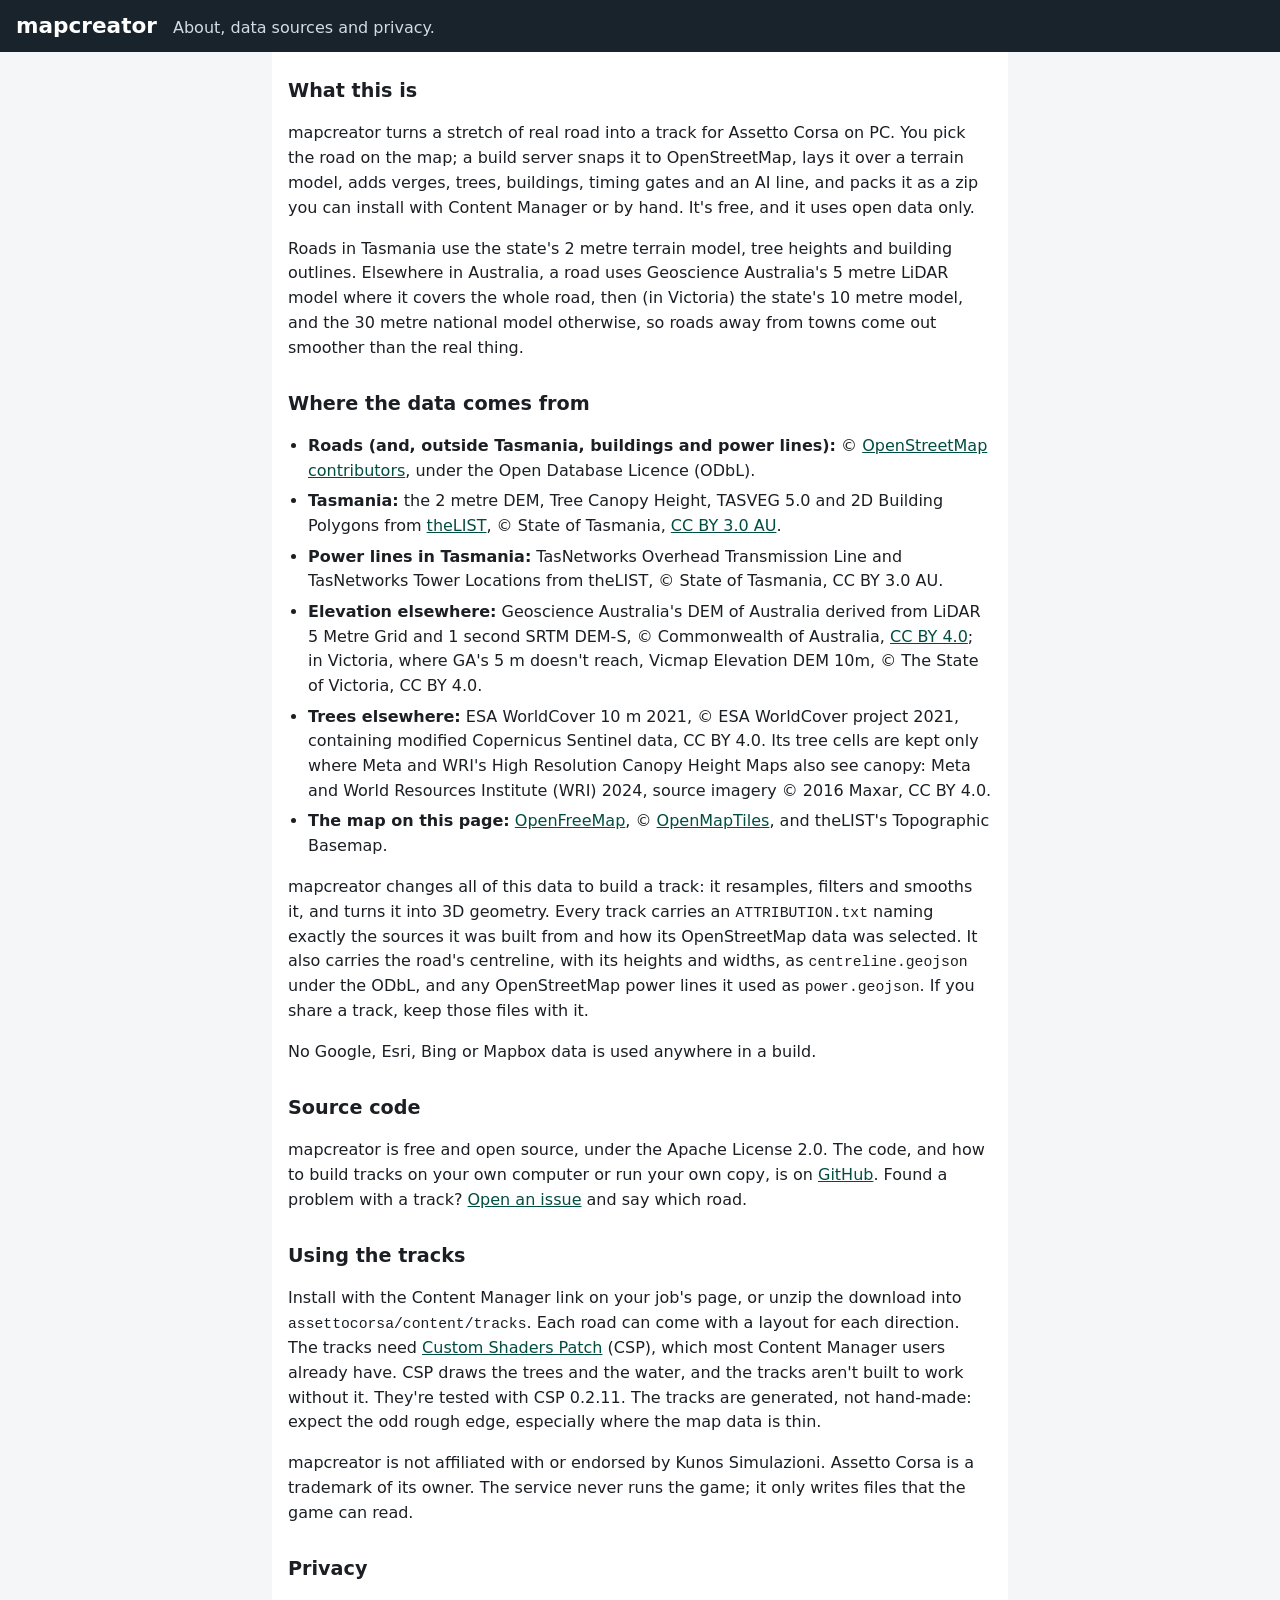
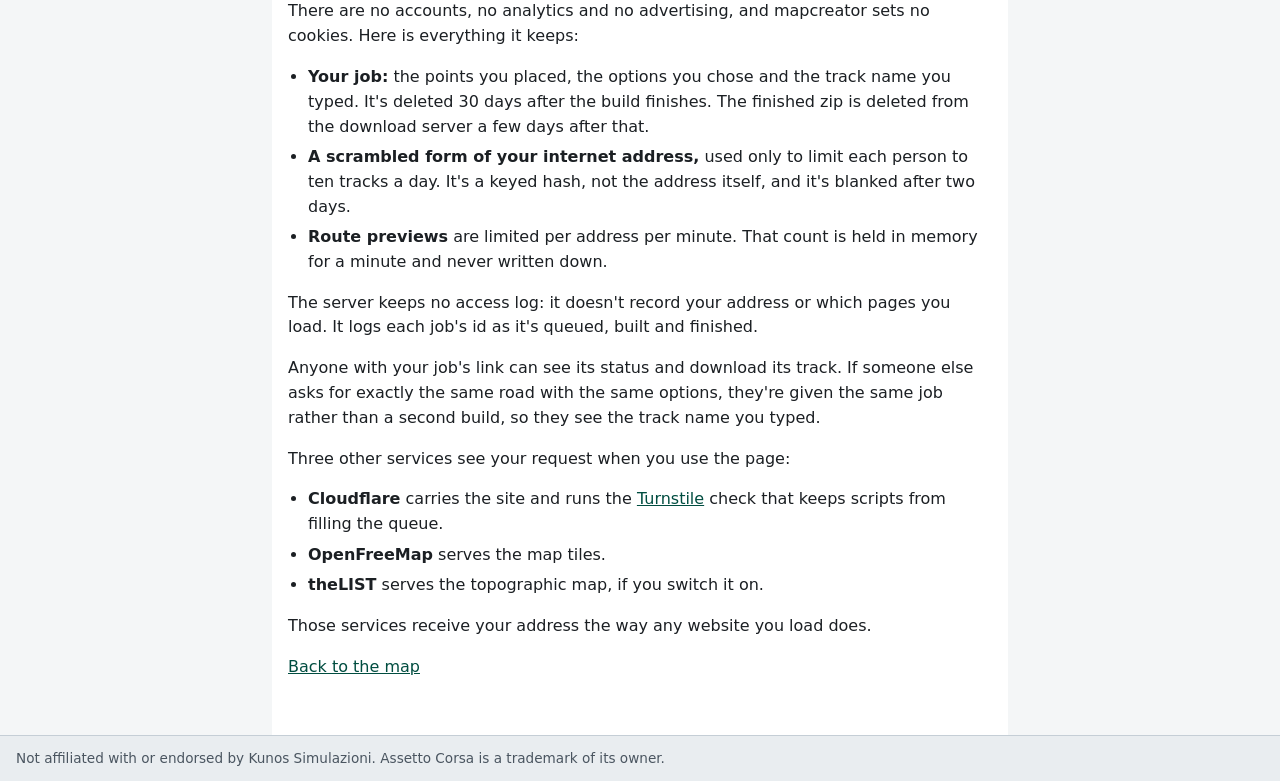
<file: src/mapcreator/service/static/about.html>
<!doctype html>
<html lang="en-AU">
<head>
  <meta charset="utf-8">
  <meta name="viewport" content="width=device-width, initial-scale=1">
  <title>About mapcreator: data, licences and privacy</title>
  <meta name="description" content="How mapcreator builds Assetto Corsa tracks from open data, where the data comes from, and what the service keeps about you.">
  <link rel="icon" href="data:,">
  <link rel="stylesheet" href="style.css">
</head>
<body>
  <header class="site-header">
    <h1><a class="home-link" href="./">mapcreator</a></h1>
    <p>About, data sources and privacy.</p>
  </header>

  <main class="prose">
    <h2>What this is</h2>
    <p>mapcreator turns a stretch of real road into a track for Assetto Corsa on PC. You pick the road on the map; a build server snaps it to OpenStreetMap, lays it over a terrain model, adds verges, trees, buildings, timing gates and an AI line, and packs it as a zip you can install with Content Manager or by hand. It's free, and it uses open data only.</p>
    <p>Roads in Tasmania use the state's 2 metre terrain model, tree heights and building outlines. Elsewhere in Australia, a road uses Geoscience Australia's 5 metre LiDAR model where it covers the whole road, then (in Victoria) the state's 10 metre model, and the 30 metre national model otherwise, so roads away from towns come out smoother than the real thing.</p>

    <h2>Where the data comes from</h2>
    <ul>
      <li><strong>Roads (and, outside Tasmania, buildings and power lines):</strong> © <a href="https://www.openstreetmap.org/copyright" rel="noopener">OpenStreetMap contributors</a>, under the Open Database Licence (ODbL).</li>
      <li><strong>Tasmania:</strong> the 2 metre DEM, Tree Canopy Height, TASVEG 5.0 and 2D Building Polygons from <a href="https://www.thelist.tas.gov.au/" rel="noopener">theLIST</a>, © State of Tasmania, <a href="https://creativecommons.org/licenses/by/3.0/au/" rel="noopener">CC BY 3.0 AU</a>.</li>
      <li><strong>Power lines in Tasmania:</strong> TasNetworks Overhead Transmission Line and TasNetworks Tower Locations from theLIST, © State of Tasmania, CC BY 3.0 AU.</li>
      <li><strong>Elevation elsewhere:</strong> Geoscience Australia's DEM of Australia derived from LiDAR 5 Metre Grid and 1 second SRTM DEM-S, © Commonwealth of Australia, <a href="https://creativecommons.org/licenses/by/4.0/" rel="noopener">CC BY 4.0</a>; in Victoria, where GA's 5 m doesn't reach, Vicmap Elevation DEM 10m, © The State of Victoria, CC BY 4.0.</li>
      <li><strong>Trees elsewhere:</strong> ESA WorldCover 10 m 2021, © ESA WorldCover project 2021, containing modified Copernicus Sentinel data, CC BY 4.0. Its tree cells are kept only where Meta and WRI's High Resolution Canopy Height Maps also see canopy: Meta and World Resources Institute (WRI) 2024, source imagery © 2016 Maxar, CC BY 4.0.</li>
      <li><strong>The map on this page:</strong> <a href="https://openfreemap.org/" rel="noopener">OpenFreeMap</a>, © <a href="https://openmaptiles.org/" rel="noopener">OpenMapTiles</a>, and theLIST's Topographic Basemap.</li>
    </ul>
    <p>mapcreator changes all of this data to build a track: it resamples, filters and smooths it, and turns it into 3D geometry. Every track carries an <code>ATTRIBUTION.txt</code> naming exactly the sources it was built from and how its OpenStreetMap data was selected. It also carries the road's centreline, with its heights and widths, as <code>centreline.geojson</code> under the ODbL, and any OpenStreetMap power lines it used as <code>power.geojson</code>. If you share a track, keep those files with it.</p>
    <p>No Google, Esri, Bing or Mapbox data is used anywhere in a build.</p>

    <h2>Source code</h2>
    <p>mapcreator is free and open source, under the Apache License 2.0. The code, and how to build tracks on your own computer or run your own copy, is on <a href="https://github.com/Forcky/mapcreator" rel="noopener">GitHub</a>. Found a problem with a track? <a href="https://github.com/Forcky/mapcreator/issues" rel="noopener">Open an issue</a> and say which road.</p>

    <h2>Using the tracks</h2>
    <p>Install with the Content Manager link on your job's page, or unzip the download into <code>assettocorsa/content/tracks</code>. Each road can come with a layout for each direction. The tracks need <a href="https://acstuff.club/patch/" rel="noopener">Custom Shaders Patch</a> (CSP), which most Content Manager users already have. CSP draws the trees and the water, and the tracks aren't built to work without it. They're tested with CSP 0.2.11. The tracks are generated, not hand-made: expect the odd rough edge, especially where the map data is thin.</p>
    <p>mapcreator is not affiliated with or endorsed by Kunos Simulazioni. Assetto Corsa is a trademark of its owner. The service never runs the game; it only writes files that the game can read.</p>

    <h2>Privacy</h2>
    <p>There are no accounts, no analytics and no advertising, and mapcreator sets no cookies. Here is everything it keeps:</p>
    <ul>
      <li><strong>Your job:</strong> the points you placed, the options you chose and the track name you typed. It's deleted 30 days after the build finishes. The finished zip is deleted from the download server a few days after that.</li>
      <li><strong>A scrambled form of your internet address,</strong> used only to limit each person to ten tracks a day. It's a keyed hash, not the address itself, and it's blanked after two days.</li>
      <li><strong>Route previews</strong> are limited per address per minute. That count is held in memory for a minute and never written down.</li>
    </ul>
    <p>The server keeps no access log: it doesn't record your address or which pages you load. It logs each job's id as it's queued, built and finished.</p>
    <p>Anyone with your job's link can see its status and download its track. If someone else asks for exactly the same road with the same options, they're given the same job rather than a second build, so they see the track name you typed.</p>
    <p>Three other services see your request when you use the page:</p>
    <ul>
      <li><strong>Cloudflare</strong> carries the site and runs the <a href="https://www.cloudflare.com/turnstile-privacy-policy/" rel="noopener">Turnstile</a> check that keeps scripts from filling the queue.</li>
      <li><strong>OpenFreeMap</strong> serves the map tiles.</li>
      <li><strong>theLIST</strong> serves the topographic map, if you switch it on.</li>
    </ul>
    <p>Those services receive your address the way any website you load does.</p>

    <p><a href="./">Back to the map</a></p>
  </main>

  <footer class="site-footer">
    <p>Not affiliated with or endorsed by Kunos Simulazioni. Assetto Corsa is a trademark of its owner.</p>
  </footer>
</body>
</html>
</file>
<file: src/mapcreator/service/static/style.css>
/* mapcreator map page. Loaded as a file because the content security policy allows no inline styles. */

:root {
  --bg: #f4f6f7;
  --panel: #ffffff;
  --fg: #1b1f23;
  --muted: #4a5560;
  --border: #c5ced6;
  --header: #18232c;
  --accent: #00695c;
  --accent-dark: #004d40;
  --danger: #b71c1c;
  --danger-bg: #fdecea;
  --focus: #ffbf47;
  --start: #2e7d32;
  --via: #37474f;
  --finish: #c62828;
}

*,
*::before,
*::after {
  box-sizing: border-box;
}

[hidden] {
  display: none !important;
}

html,
body {
  margin: 0;
}

body {
  display: flex;
  flex-direction: column;
  min-height: 100vh;
  background: var(--bg);
  color: var(--fg);
  font: 16px/1.5 system-ui, -apple-system, "Segoe UI", Roboto, "Helvetica Neue", Arial, sans-serif;
}

a {
  color: var(--accent-dark);
}

:focus-visible {
  outline: 3px solid var(--focus);
  outline-offset: 2px;
}

code {
  font-family: ui-monospace, "Cascadia Mono", Consolas, monospace;
  font-size: 0.92em;
  overflow-wrap: anywhere;
}

.skip-link {
  position: absolute;
  left: -9999px;
  top: 0.5rem;
  z-index: 10;
  padding: 0.5rem 1rem;
  background: var(--panel);
  color: var(--fg);
}

.skip-link:focus {
  left: 0.5rem;
}

/* ----- header and footer ----- */

.site-header {
  display: flex;
  flex-wrap: wrap;
  align-items: baseline;
  gap: 0.25rem 1rem;
  padding: 0.6rem 1rem;
  background: var(--header);
  color: #ffffff;
}

.site-header h1 {
  margin: 0;
  font-size: 1.35rem;
}

.site-header p {
  margin: 0;
  color: #d3dce3;
}

.site-footer {
  padding: 0.5rem 1rem;
  border-top: 1px solid var(--border);
  background: #e9edf0;
  color: var(--muted);
  font-size: 0.85rem;
}

.site-footer p {
  margin: 0.25rem 0;
}

/* ----- layout: map above the panel on phones, side by side on wide screens ----- */

.layout {
  display: grid;
  flex: 1 1 auto;
  grid-template-columns: minmax(0, 1fr);
}

.map-wrap {
  position: relative;
  height: 60vh;
  min-height: 320px;
}

.map {
  position: absolute;
  inset: 0;
}

/* A crosshair while the map has keyboard focus (not after a click), for "Add point at map centre". */
.map-wrap:has(.maplibregl-canvas:focus-visible)::after {
  content: "";
  position: absolute;
  left: 50%;
  top: 50%;
  width: 26px;
  height: 26px;
  margin: -13px 0 0 -13px;
  border: 2px solid var(--fg);
  border-radius: 50%;
  box-shadow: 0 0 0 2px #ffffff;
  pointer-events: none;
}

.map-error {
  position: absolute;
  left: 1rem;
  right: 1rem;
  top: 1rem;
  margin: 0;
  padding: 0.75rem 1rem;
  background: var(--panel);
  border-left: 4px solid var(--danger);
}

.panel {
  padding: 1rem;
  background: var(--panel);
  border-top: 1px solid var(--border);
}

.panel h2 {
  margin: 0 0 0.5rem;
  font-size: 1.25rem;
}

.subhead {
  margin: 1.25rem 0 0.5rem;
  font-size: 1.05rem;
}

@media (min-width: 900px) {
  body {
    height: 100vh;
  }

  .layout {
    min-height: 0;
    grid-template-columns: minmax(0, 1fr) 390px;
  }

  .map-wrap {
    height: auto;
  }

  .panel {
    overflow-y: auto;
    border-top: 0;
    border-left: 1px solid var(--border);
  }
}

/* ----- text ----- */

.hint {
  margin: 0.25rem 0 0.5rem;
  color: var(--muted);
  font-size: 0.92rem;
}

.route-info {
  min-height: 1.5em;
  margin: 0.5rem 0;
  font-weight: 600;
}

.notice {
  margin: 0.75rem 0;
  padding: 0.6rem 0.8rem;
  border-left: 4px solid var(--focus);
  background: #fff8e1;
  color: var(--fg);
}

.error {
  margin: 1rem 0 0;
  padding: 0.6rem 0.8rem;
  border-left: 4px solid var(--danger);
  background: var(--danger-bg);
  color: var(--danger);
}

/* ----- controls ----- */

.button {
  min-height: 44px;
  padding: 0.55rem 1rem;
  border: 1px solid var(--accent);
  border-radius: 6px;
  background: #ffffff;
  color: var(--accent-dark);
  font: inherit;
  font-weight: 600;
  text-decoration: none;
  cursor: pointer;
}

.button:hover:not(:disabled) {
  background: #e0f2f1;
}

.button:disabled {
  opacity: 0.5;
  cursor: not-allowed;
}

.button-primary {
  display: inline-flex;
  align-items: center;
  background: var(--accent);
  color: #ffffff;
}

.button-primary:hover:not(:disabled) {
  background: var(--accent-dark);
}

.button-quiet {
  border-color: var(--border);
  color: var(--fg);
}

.button-small {
  min-height: 36px;
  padding: 0.25rem 0.6rem;
  font-size: 0.9rem;
}

.map-tools,
.row {
  display: flex;
  flex-wrap: wrap;
  align-items: center;
  gap: 0.5rem 1rem;
  margin: 0.5rem 0;
}

.check,
.radio {
  display: flex;
  align-items: center;
  gap: 0.5rem;
  min-height: 36px;
  cursor: pointer;
}

input[type="checkbox"],
input[type="radio"] {
  width: 1.15rem;
  height: 1.15rem;
  margin: 0;
  accent-color: var(--accent);
}

.job-form fieldset {
  margin: 1rem 0 0;
  padding: 0.5rem 0.75rem 0.75rem;
  border: 1px solid var(--border);
  border-radius: 6px;
}

.job-form legend {
  padding: 0 0.25rem;
  font-weight: 600;
}

.field-label {
  display: block;
  margin: 1rem 0 0.25rem;
  font-weight: 600;
}

.optional {
  color: var(--muted);
  font-weight: 400;
}

.text-input {
  width: 100%;
  min-height: 44px;
  padding: 0.5rem 0.6rem;
  border: 1px solid var(--muted);
  border-radius: 6px;
  font: inherit;
}

.turnstile {
  margin: 1rem 0 0;
}

.job-form > .button-primary {
  margin-top: 1rem;
}

/* ----- route points: the list and the map markers share their colours ----- */

.points {
  margin: 0;
  padding: 0;
  list-style: none;
}

.point {
  display: grid;
  grid-template-columns: auto 1fr auto;
  grid-template-areas: "badge name remove" "badge coords remove";
  align-items: center;
  column-gap: 0.6rem;
  padding: 0.35rem 0;
  border-bottom: 1px solid #e3e8ec;
}

.point-badge {
  grid-area: badge;
}

.point-name {
  grid-area: name;
  font-weight: 600;
}

.point-coords {
  grid-area: coords;
  color: var(--muted);
  font-size: 0.85rem;
  font-variant-numeric: tabular-nums;
}

.point .button {
  grid-area: remove;
}

.marker,
.point-badge {
  display: inline-block;
  width: 28px;
  height: 28px;
  border: 3px solid #ffffff;
  border-radius: 50%;
  box-shadow: 0 1px 4px rgba(0, 0, 0, 0.45);
  color: #ffffff;
  font: 700 12px/22px system-ui, -apple-system, "Segoe UI", Roboto, sans-serif;
  text-align: center;
}

.marker {
  cursor: grab;
}

.marker-start {
  background: var(--start);
}

.marker-via {
  background: var(--via);
}

.marker-finish {
  background: var(--finish);
}

/* Where a build found a bend too tight to drive, or where the previewed route turns back on itself. */
.marker-bend {
  display: inline-block;
  width: 30px;
  height: 30px;
  border: 3px solid #ffffff;
  border-radius: 50%;
  background: var(--danger);
  box-shadow: 0 0 0 4px rgba(0, 0, 0, 0.25);
  color: #ffffff;
  font: 800 16px/24px system-ui, -apple-system, "Segoe UI", Roboto, sans-serif;
  text-align: center;
}

.marker-turn {
  pointer-events: none; /* drags reach the point underneath */
}

/* ----- the job ----- */

.job {
  margin-top: 1.25rem;
  padding-top: 0.25rem;
  border-top: 1px solid var(--border);
}

.downloads {
  display: flex;
  flex-wrap: wrap;
  align-items: center;
  gap: 0.5rem;
  margin: 0.75rem 0 0.25rem;
}

.downloads .hint {
  flex-basis: 100%;
  margin: 0;
}

.summary {
  display: grid;
  grid-template-columns: auto 1fr;
  gap: 0.2rem 0.75rem;
  margin: 0.5rem 0;
}

.summary dt {
  color: var(--muted);
}

.summary dd {
  margin: 0;
}

@media (prefers-reduced-motion: reduce) {
  * {
    scroll-behavior: auto !important;
    transition: none !important;
  }
}

/* ----- about page ----- */

.prose {
  max-width: 46rem;
  margin: 0 auto;
  padding: 1.5rem 1rem 2.5rem;
  background: var(--panel);
  line-height: 1.55;
}

.prose h2 {
  margin: 1.75rem 0 0.5rem;
  font-size: 1.2rem;
}

.prose h2:first-child {
  margin-top: 0;
}

.prose ul {
  padding-left: 1.25rem;
}

.prose li {
  margin: 0.35rem 0;
}

.home-link {
  color: inherit;
  text-decoration: none;
}
</file>
